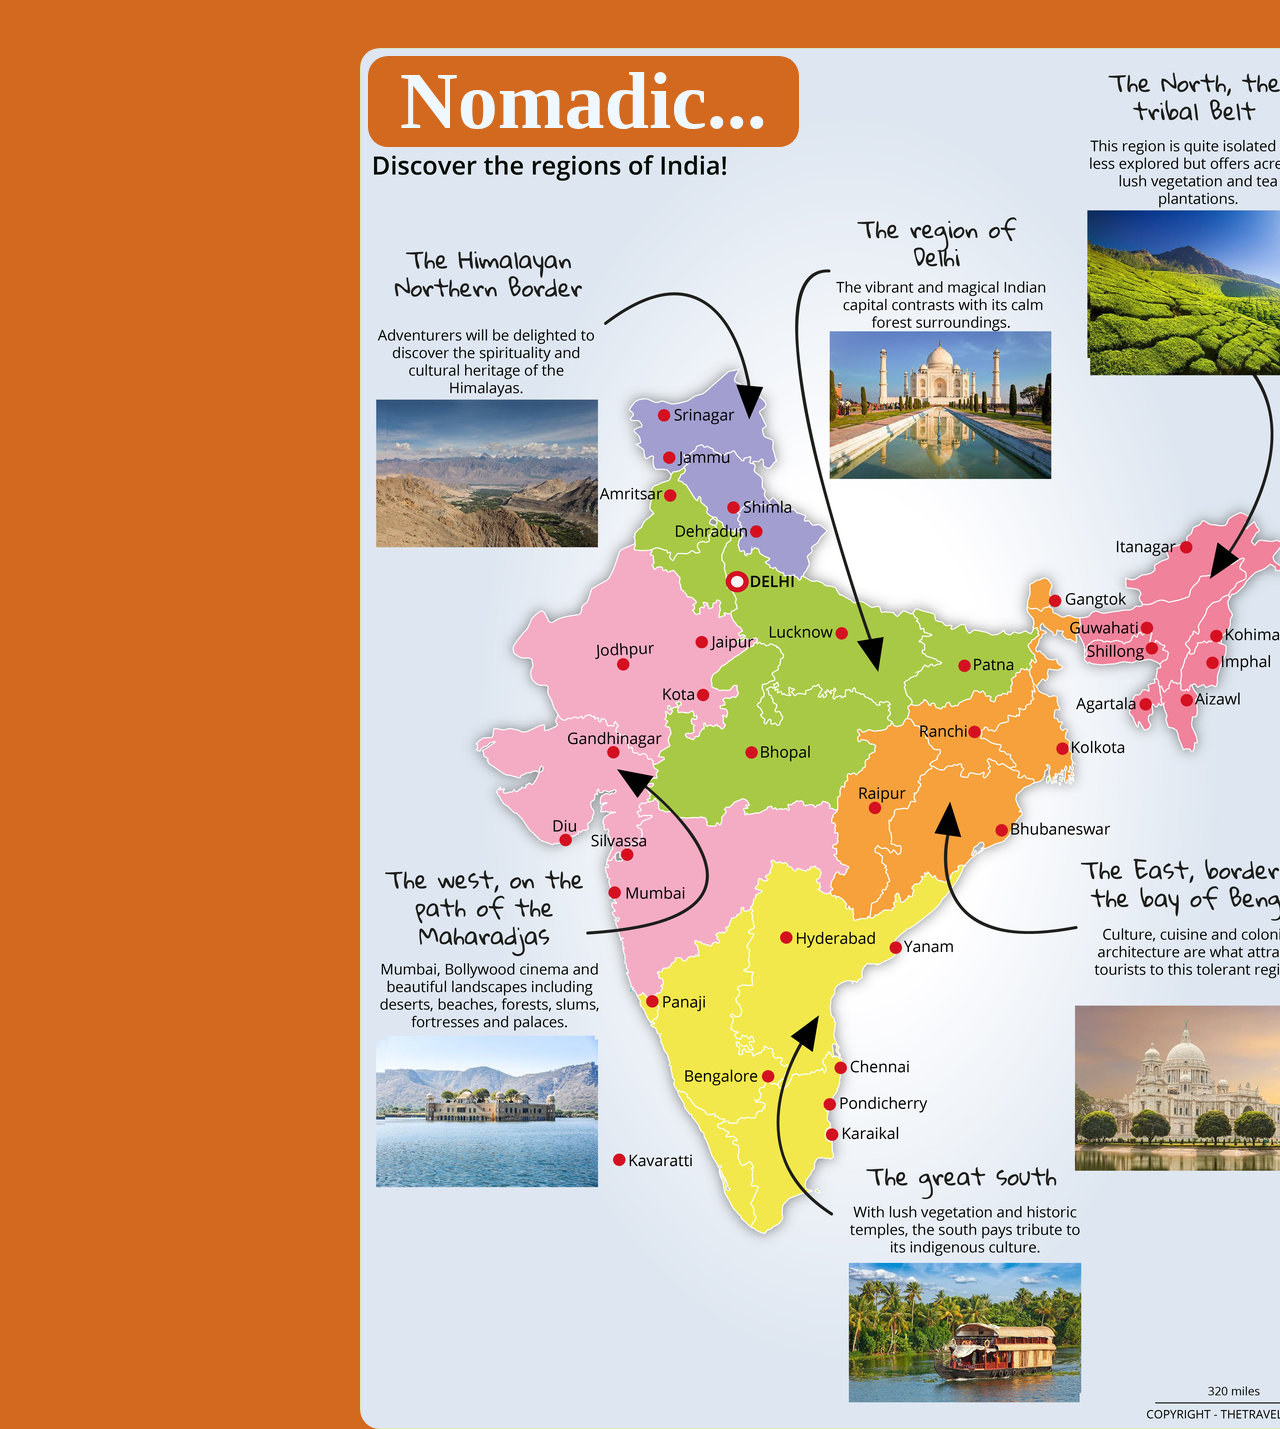
<file: explore.html>
<!DOCTYPE html>
<html lang="en">
<head>
  <meta charset="UTF-8">
  <meta http-equiv="X-UA-Compatible" content="IE=edge">
  <meta name="viewport" content="width=device-width, initial-scale=1.0">
  <title>Explore</title>
  <link rel=stylesheet href="explore.css">
</head>
<body>
  <h1>Nomadic...</h1>
  <img src="images/map.jpg" alt="travel" usemap="#travelmap">

<map name="travelmap">
  <area shape="rect" coords="743,180,931,303" alt="Computer" href="https://economictimes.indiatimes.com/magazines/travel/tribal-tours-exploring-the-unexplored-chhattisgarh-north-east-rajasthan/articleshow/70569467.cms?from=mdr">
  <area shape="rect" coords="481,292,675,413" alt="Phone" href="https://www.planetware.com/tourist-attractions-/delhi-ind-delhi-delhi.htm">
  <area shape="rect" coords="27,364,223,489" alt="Coffee" href="https://www.holidify.com/state/himachal-pradesh/top-destinations-places-to-visit.html">
  <area shape="rect" coords="23,996,218,1124" alt="Coffee" href="https://www.fabhotels.com/blog/places-to-visit-in-mumbai/">
  <area shape="rect" coords="504,1233,708,1342" alt="Coffee" href="https://www.fabhotels.com/blog/places-to-visit-in-south-india/">
  <area shape="rect" coords="724,962,949,1106" alt="Coffee" href="https://www.fabhotels.com/blog/places-to-visit-in-west-bengal/">
</map>
  
</body>
</html>
</file>
<file: explore.css>
body{
  background: #d2691e;
  box-sizing: border-box;
}
img{
  position: absolute;
  margin-left: 22rem;
  top:3rem;
  border-radius: 20px;
  z-index: 1;
  
}
h1{
  margin-left: 22.5rem;
  z-index: 999;
  position: absolute;
  margin-top: 3rem;
  font-size: 5rem;
  background: #d2691e;
  padding:0 2rem 0 2rem;
  border-radius:20px;
  color:aliceblue;
  opacity: 5;

}
</file>
